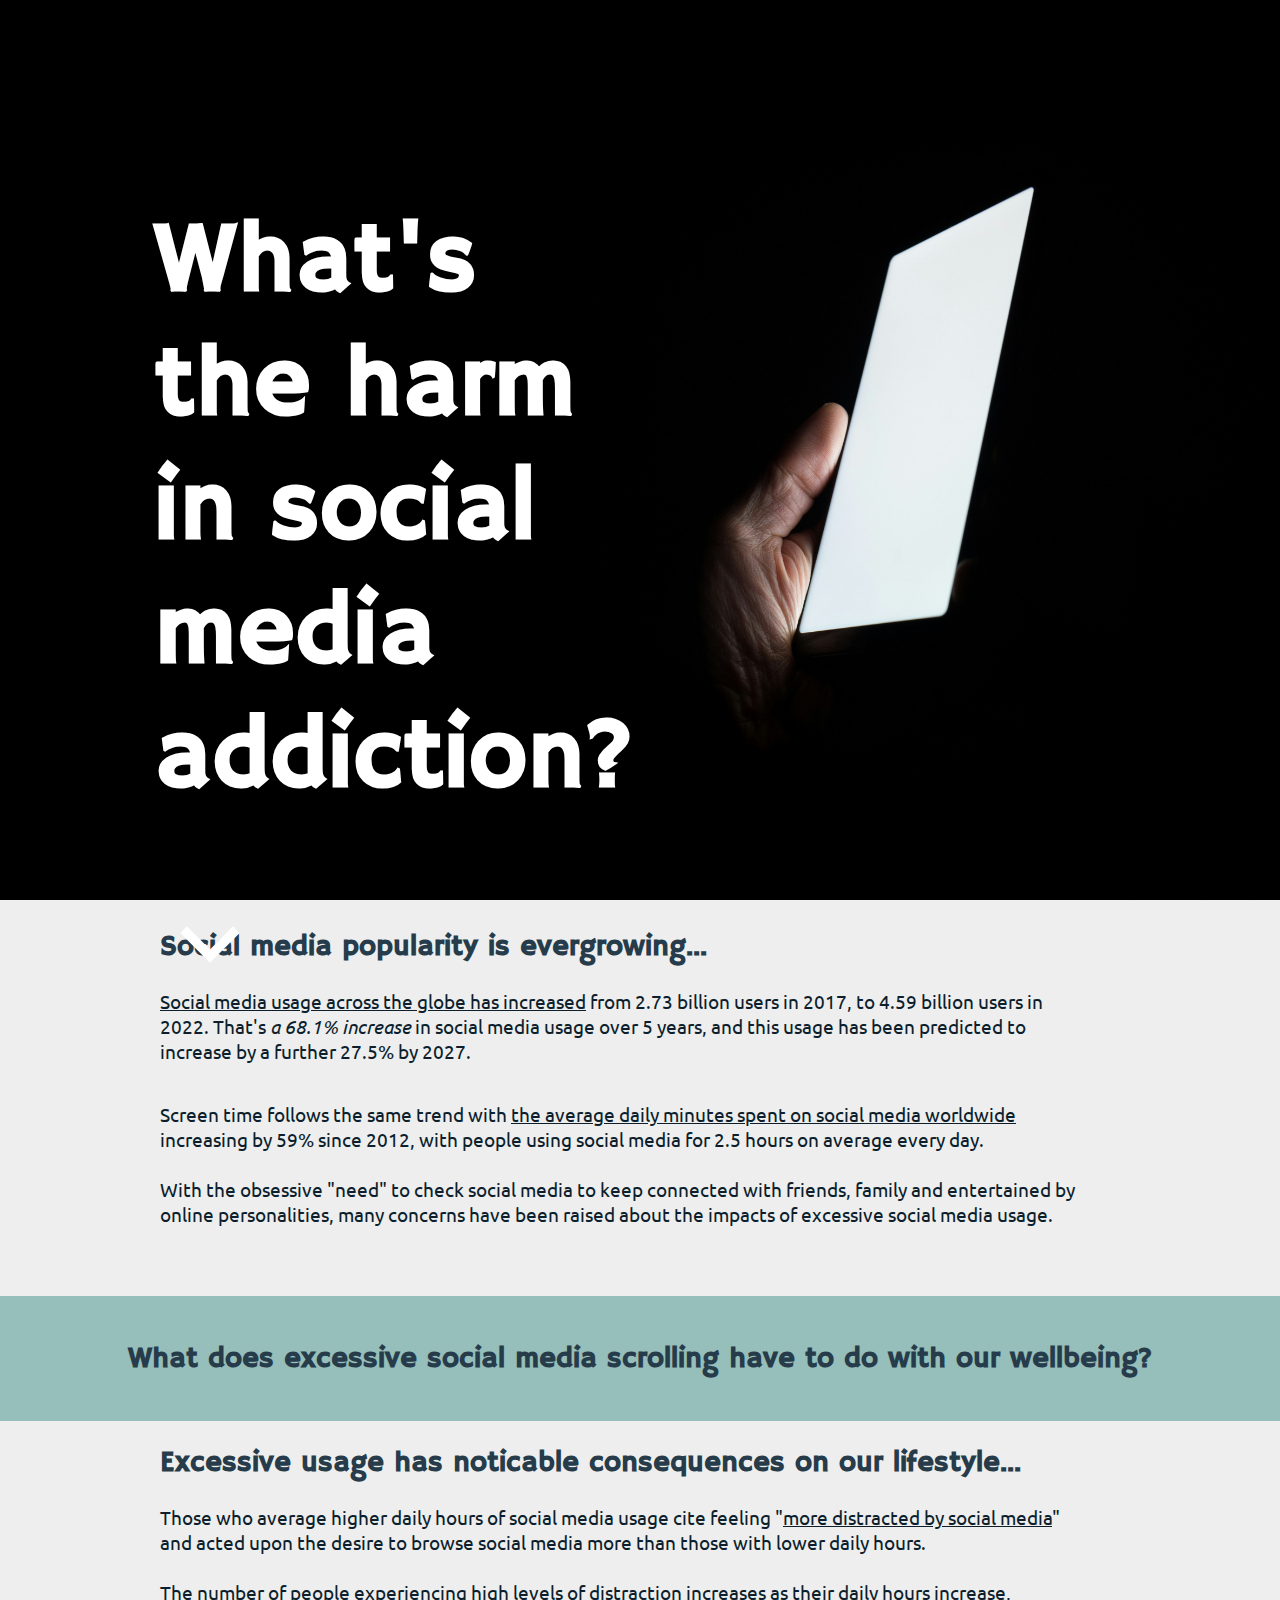
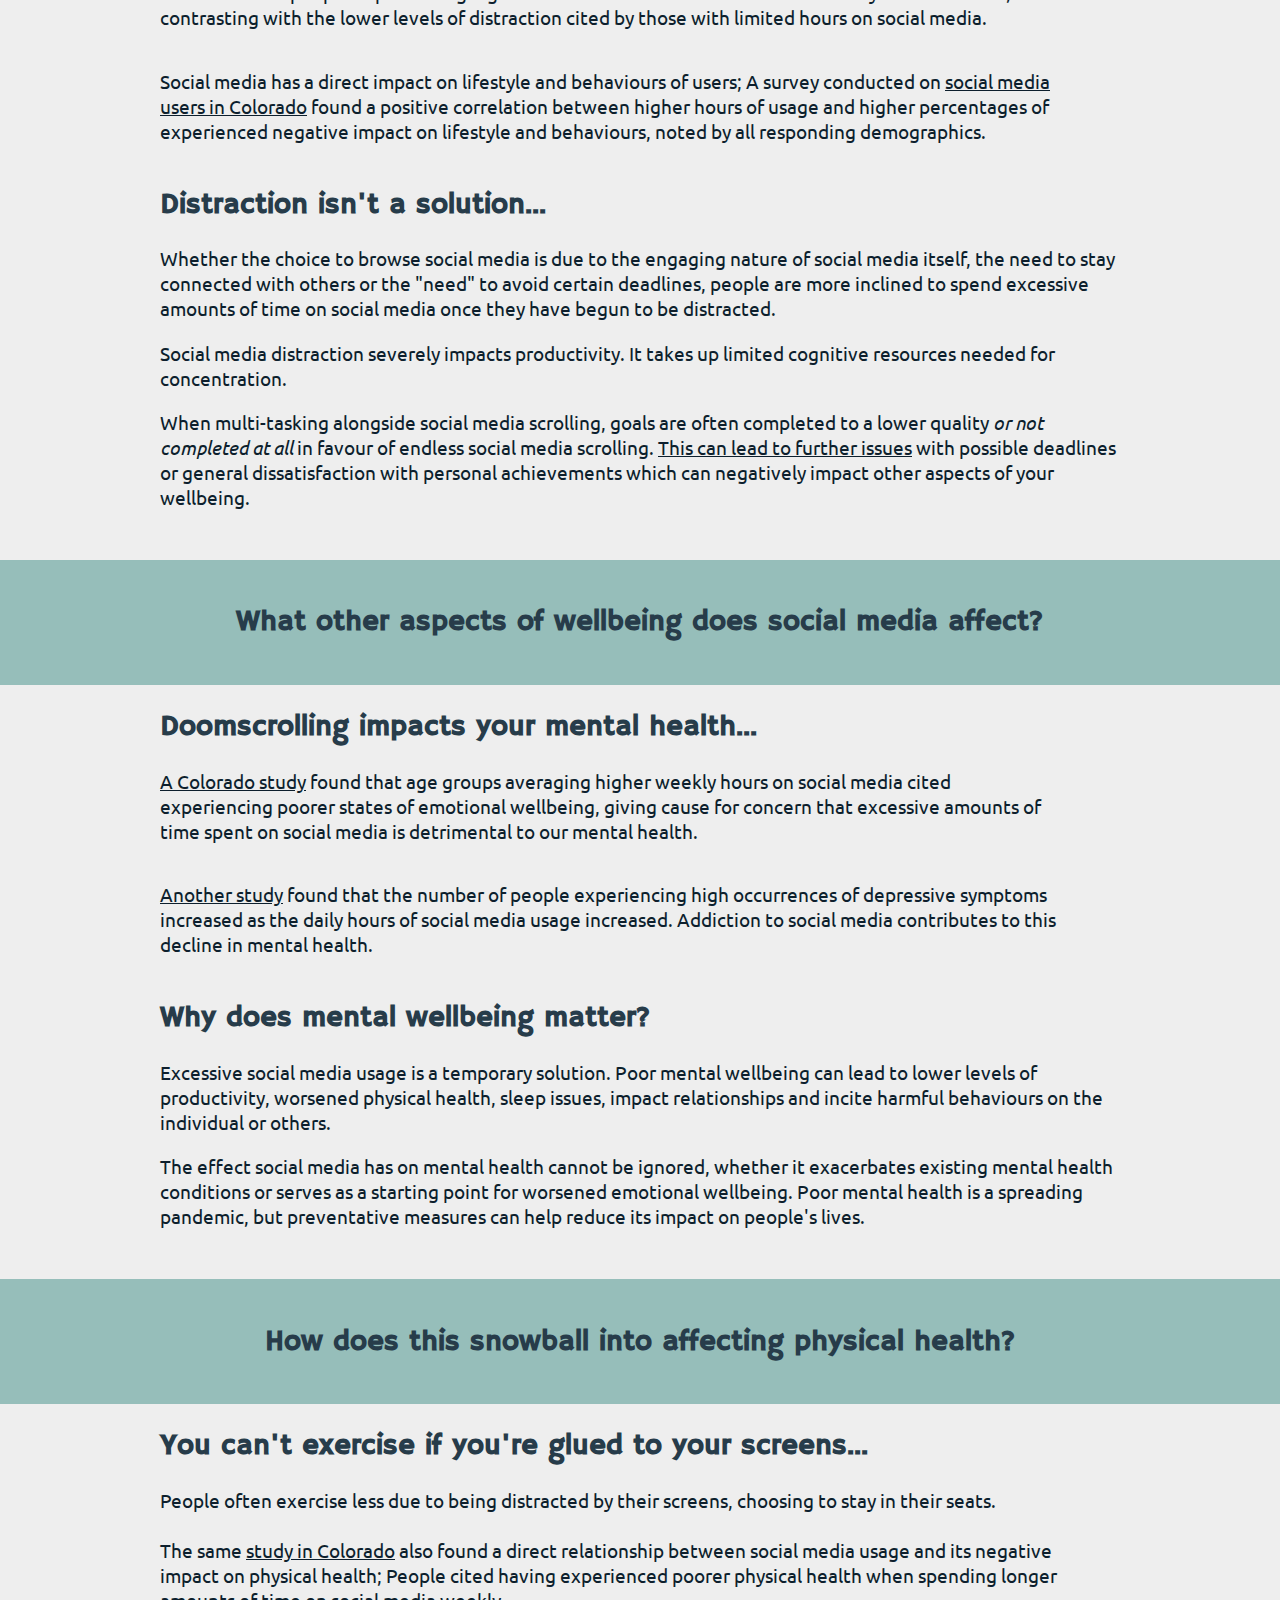
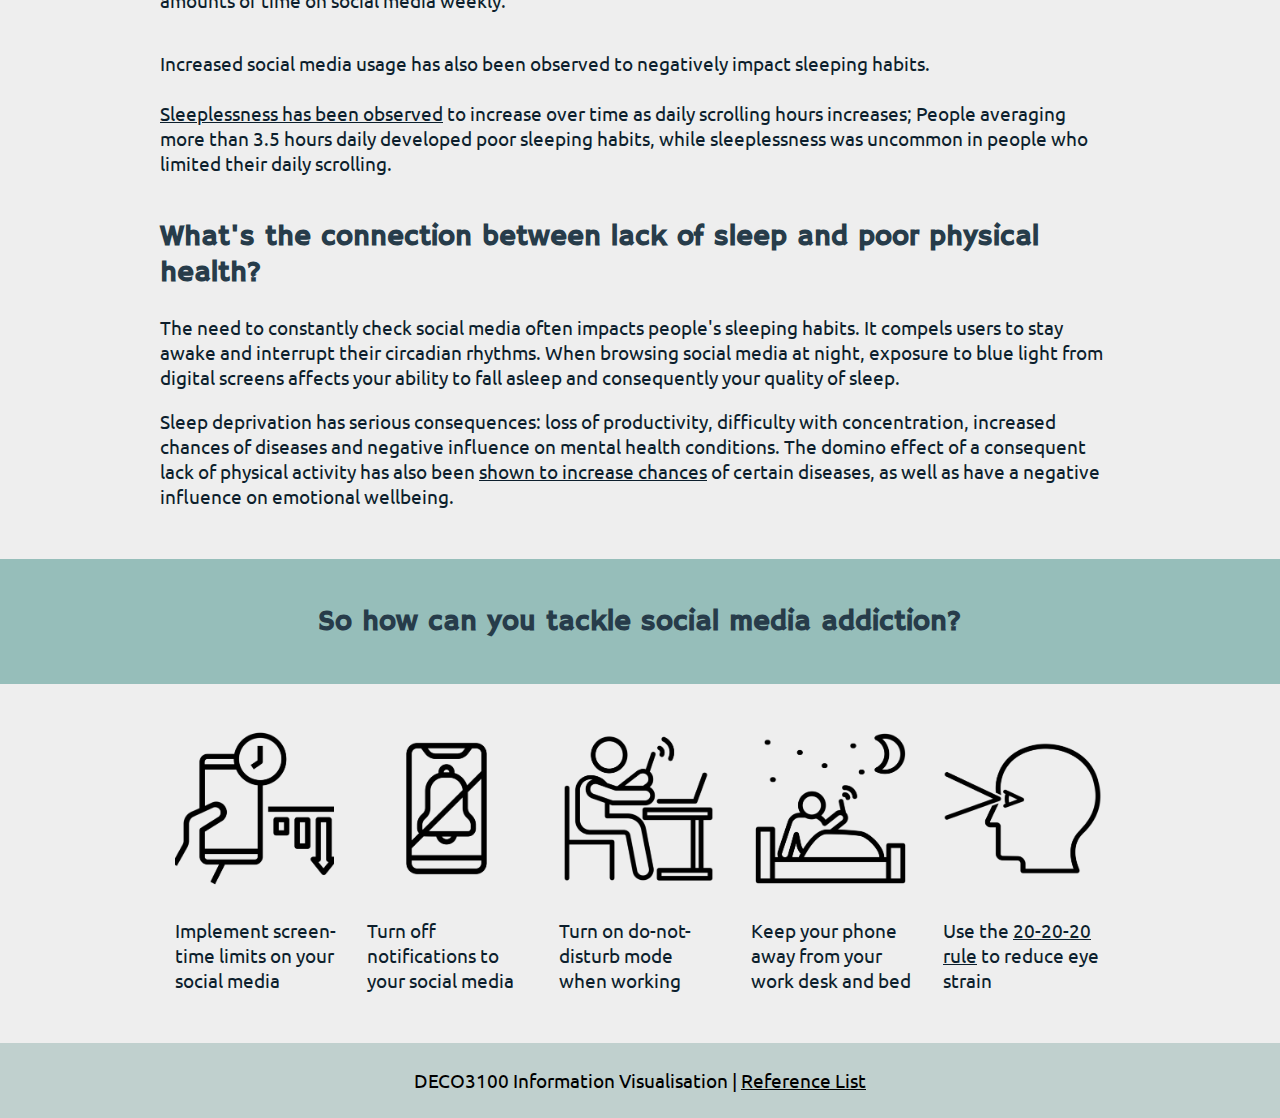
<file: index.html>
<!-- 
    SCREEN RESOLUTION USED FOR TESTING: 1805 x 1203
    Browser viewport resolution used for testing: 1805 x 1060
-->

<!DOCTYPE html>
<html lang="en">
    <head>
        <meta charset="utf-8">

        <link rel="stylesheet" href="styles.css">
        <link rel="icon" type="image/x-icon" href="images/icons8-mobile-phone-96.png">

        <script src="https://cdn.plot.ly/plotly-latest.min.js"></script>
        <!-- pulling fonts from Google Fonts -->
        <link rel="preconnect" href="https://fonts.googleapis.com">
        <link rel="preconnect" href="https://fonts.gstatic.com" crossorigin>
        <link href="https://fonts.googleapis.com/css2?family=Hammersmith+One&family=Ubuntu:wght@300&display=swap" rel="stylesheet">

        <title>DECO3100 Project</title>
    </head>
    <body>        
        <!-- Reference: https://www.geeksforgeeks.org/how-to-create-a-hero-image-using-html-and-css/ -->
        <header class="heroContainer">
            <div class="heroGradient"></div>
            <img class="heroImage" src="images/temp_heroimage_cropped.png">

            <div class="heroContent">
                <h1>What's the harm in social media addiction?</h1>

                <!-- Source: https://uiverse.io/ArturCodeCraft/afraid-fish-22 -->
                <div class="scrollContainer">
                    <div class="scrollAction">
                      <div class="scrollBox">
                        <svg viewBox="0 0 24 24" xmlns="http://www.w3.org/2000/svg">
                            <path d="M0 0h24v24H0z" fill="none"></path>
                            <path d="M11.9997 13.1716L7.04996     8.22186L5.63574 9.63607L11.9997 16L18.3637 9.63607L16.9495 8.22186L11.9997 13.1716Z" fill="rgba(255,255,255,1)">
                            </path>
                        </svg>
                      </div>
                    </div>
                </div>
            </div>
        </header>
        
        <main>
            <!-- articles are used to divide each section/talking point -->
            <article id="introduction">
                <!-- plotContainer is used to align the paragraphs and graph side by side with display:flex -->
                <div class="plotContainer">
                    <div class="plotParagraph">
                        <h2>Social media popularity is evergrowing...</h2>
                        <p><a href="http://www.statista.com/statistics/278414/number-of-worldwide-social-network-users/" target="_blank">Social media usage across the globe has increased</a> from 2.73 billion users in 2017, to 4.59 billion users in 2022. That's <em>a 68.1% increase</em> in social media usage over 5 years, and this usage has been predicted to increase by a further 27.5% by 2027.</p>
                    </div>
                    <div id="plotUsersWorldwide" class="plotly"></div>
                </div>
                
                <div class="plotContainer">
                    <p>Screen time follows the same trend with <a href="http://www.statista.com/statistics/433871/daily-social-media-usage-worldwide/" target="_blank">the average daily minutes spent on social media worldwide</a> increasing by 59% since 2012, with people using social media for 2.5 hours on average every day.<br><br>With the obsessive "need" to check social media to keep connected with friends, family and entertained by online personalities, many concerns have been raised about the impacts of excessive social media usage.</p>
                    <div id="plotDailyMinutes" class="plotly"></div>
                </div>
            </article>
            
            <div class="banner">
                <h2>What does excessive social media scrolling have to do with our wellbeing?</h2>
            </div>
        
            <article>
                <div class="plotContainer">
                    <div class="plotParagraph">
                        <h2>Excessive usage has noticable consequences on our lifestyle...</h2>
                        <p>Those who average higher daily hours of social media usage cite feeling "<a href="https://www.kaggle.com/datasets/shabdamocharla/social-media-mental-health" target="_blank">more distracted by social media</a>" and acted upon the desire to browse social media more than those with lower daily hours.<br><br>The number of people experiencing high levels of distraction increases as their daily hours increase, contrasting with the lower levels of distraction cited by those with limited hours on social media.</p>
                        <!-- <p>Social media usage is a leading cause of distraction in our daily lives.</p> -->
                    </div>
                    <div id="plotDistraction" class="plotly"></div>
                </div>
                
                <div class="plotContainer">
                    <p>Social media has a direct impact on lifestyle and behaviours of users; A survey conducted on <a href="https://dataverse.harvard.edu/dataset.xhtml?persistentId=doi:10.7910/DVN/JBPZ9E" target="_blank">social media users in Colorado</a> found a positive correlation between higher hours of usage and higher percentages of experienced negative impact on lifestyle and behaviours, noted by all responding demographics.</p>
                    <div id="plotBehaviourImpact" class="plotly"></div>
                </div>

                <h2>Distraction isn't a solution...</h2>
                <p>Whether the choice to browse social media is due to the engaging nature of social media itself, the need to stay connected with others or the "need" to avoid certain deadlines, people are more inclined to spend excessive amounts of time on social media once they have begun to be distracted.</p>
                <p>Social media distraction severely impacts productivity. It takes up limited cognitive resources needed for concentration.</p>
                <p>When multi-tasking alongside social media scrolling, goals are often completed to a lower quality <em>or not completed at all</em> in favour of endless social media scrolling. <a href="https://doi.org/10.3389/fpsyg.2021.711416" target="_blank">This can lead to further issues</a> with possible deadlines or general dissatisfaction with personal achievements which can negatively impact other aspects of your wellbeing.</p>
                <!-- Source: Koessmeier, C., & Büttner, O. B. (2021). Why are we distracted by social media? Distraction situations and strategies, reasons for distraction, and individual differences. *Frontiers in Psychology, 12*. https://doi.org/10.3389/fpsyg.2021.711416 -->
            </article>
            
            <div class="banner">
                <h2>What other aspects of wellbeing does social media affect?</h2>
            </div>

            <article>
                <div class="plotContainer">
                    <div class="plotParagraph">
                        <h2>Doomscrolling impacts your mental health...</h2>
                        <!-- <p>Excessive amounts of time spent on social media often results in higher levels of negative impact on emotional wellbeing.<br><br> <a href="https://dataverse.harvard.edu/dataset.xhtml?persistentId=doi:10.7910/DVN/JBPZ9E">A Colorado study</a> found that age groups averaging higher weekly hours on social media cited experiencing poorer states of emotional wellbeing.</p> -->
                        <p><a href="https://dataverse.harvard.edu/dataset.xhtml?persistentId=doi:10.7910/DVN/JBPZ9E" target="_blank">A Colorado study</a> found that age groups averaging higher weekly hours on social media cited experiencing poorer states of emotional wellbeing, giving cause for concern that excessive amounts of time spent on social media is detrimental to our mental health.</p>
                    </div>
                    <div id="plotEmotionalWellbeing" class="plotly"></div>
                </div>

                <div class="plotContainer">
                    <!-- <p><a href="https://www.kaggle.com/datasets/shabdamocharla/social-media-mental-health">Another study</a> found that there was an increasing number of people who experienced high frequencies of depressive symptoms when spending more hours using social media. There are a concerningly large amount of people who frequently experience symptoms of depression while spending more than 3.5 hours a day on social media.</p> -->
                    <p><a href="https://www.kaggle.com/datasets/shabdamocharla/social-media-mental-health" target="_blank">Another study</a> found that the number of people experiencing high occurrences of depressive symptoms increased as the daily hours of social media usage increased. Addiction to social media contributes to this decline in mental health.</p>
                    <div id="plotDepression" class="plotly"></div>
                </div>

                <h2>Why does mental wellbeing matter?</h2>
                <p>Excessive social media usage is a temporary solution. Poor mental wellbeing can lead to lower levels of productivity, worsened physical health, sleep issues, impact relationships and incite harmful behaviours on the individual or others.</p>
                <p>The effect social media has on mental health cannot be ignored, whether it exacerbates existing mental health conditions or serves as a starting point for worsened emotional wellbeing. Poor mental health is a spreading pandemic, but preventative measures can help reduce its impact on people's lives.</p>
            </article>
            
            <div class="banner">
                <h2>How does this snowball into affecting physical health?</h2>
            </div>
            <article>
                <div class="plotContainer">
                    <div class="plotParagraph">
                        <h2>You can't exercise if you're glued to your screens...</h2>
                        <p>People often exercise less due to being distracted by their screens, choosing to stay in their seats.<br><br>The same <a href="https://dataverse.harvard.edu/dataset.xhtml?persistentId=doi:10.7910/DVN/JBPZ9E" target="_blank">study in Colorado</a> also found a direct relationship between social media usage and its negative impact on physical health; People cited having experienced poorer physical health when spending longer amounts of time on social media weekly.</p>
                    </div>
                    <div id="plotPhysicalWellbeing" class="plotly"></div>
                </div>

                <div class="plotContainer">
                    <p>Increased social media usage has also been observed to negatively impact sleeping habits.<br><br> <a href="https://www.kaggle.com/datasets/shabdamocharla/social-media-mental-health" target="_blank">Sleeplessness has been observed</a> to increase over time as daily scrolling hours increases; People averaging more than 3.5 hours daily developed poor sleeping habits, while sleeplessness was uncommon in people who limited their daily scrolling.</p>
                    <div id="plotSleeplessness" class="plotly"></div>
                </div>

                <h2>What's the connection between lack of sleep and poor physical health?</h2>
                <p>The need to constantly check social media often impacts people's sleeping habits. It compels users to stay awake and interrupt their circadian rhythms. When browsing social media at night, exposure to blue light from digital screens affects your ability to fall asleep and consequently your quality of sleep.</p>
                <p>Sleep deprivation has serious consequences: loss of productivity, difficulty with concentration, increased chances of diseases and negative influence on mental health conditions. The domino effect of a consequent lack of physical activity has also been <a href="https://www.nhlbi.nih.gov/health/sleep-deprivation" target="_blank">shown to increase chances</a> of certain diseases, as well as have a negative influence on emotional wellbeing.</p>
                <!-- Source: *What are sleep deprivation and deficiency?* (2022). National Heart, Lung, and Blood Institute. https://www.nhlbi.nih.gov/health/sleep-deprivation -->
            </article>

            <div class="banner">
                <h2>So how can you tackle social media addiction?</h2>
            </div>

            <article id="solution">
                <div class="imageContainer">
                    <img src="images/01-screentime.png">
                    <p>Implement screen-time limits on your social media</p>
                </div>
                <div class="imageContainer">
                    <img src="images/02-mute.png">
                    <p>Turn off notifications to your social media</p>
                </div>
                <div class="imageContainer">
                    <img src="images/03-work.png">
                    <p>Turn on do-not-disturb mode when working</p>
                </div>
                <div class="imageContainer">
                    <img src="images/04-bed.png">
                    <p>Keep your phone away from your work desk and bed</p>
                </div>
                <div class="imageContainer">
                    <img src="images/05-eyesight.png">
                    <p>Use the <a href="https://www.healthline.com/health/eye-health/20-20-20-rule" target="_blank">20-20-20 rule</a> to reduce eye strain</p>
                </div>
            </article>
        </main>

        <!-- links to a separate page with the reference list -->
        <footer>
            <p>DECO3100 Information Visualisation | <a href="references.html" id="referenceList">Reference List</a></p>
        </footer>

        <script src="script.js"></script>
    </body>
</html>
</file>
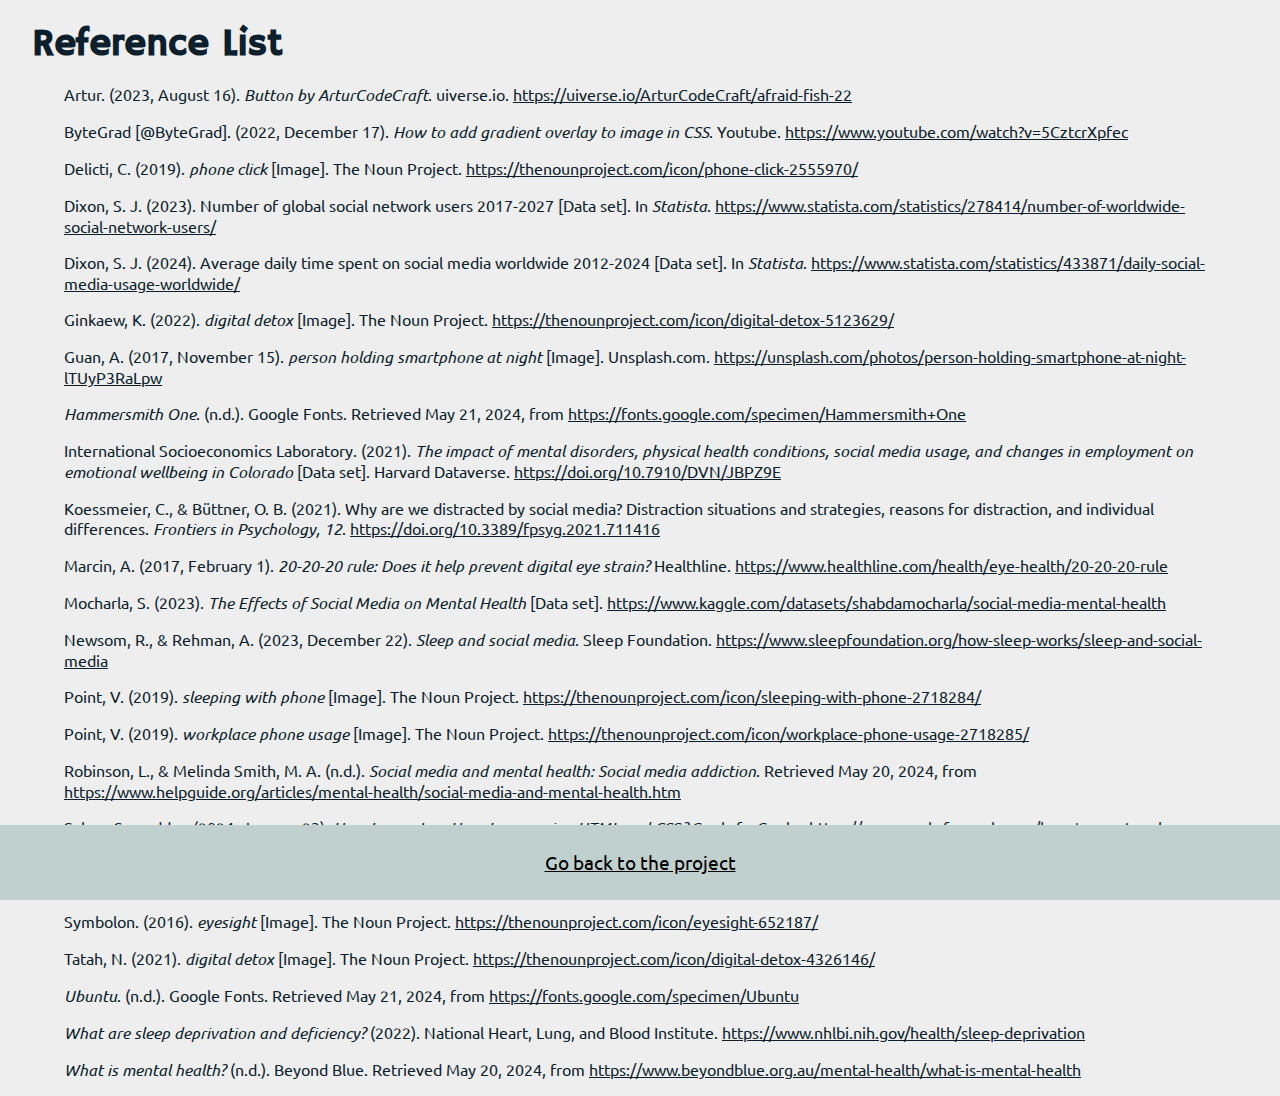
<file: references.html>
<!DOCTYPE html>
<html lang="en">
    <head>
        <meta charset="utf-8">

        <link rel="stylesheet" href="styles.css">
        <!-- temporary favicon -->
        <link rel="icon" type="image/x-icon" href="images/icons8-mobile-phone-96.png">

        <script src="https://cdn.plot.ly/plotly-latest.min.js"></script>
        <!-- pulling fonts from Google Fonts -->
        <link rel="preconnect" href="https://fonts.googleapis.com">
        <link rel="preconnect" href="https://fonts.gstatic.com" crossorigin>
        <link href="https://fonts.googleapis.com/css2?family=Hammersmith+One&family=Ubuntu:wght@300&display=swap" rel="stylesheet">

        <title>DECO3100 References</title>
    </head>
    <body>        
        <main>
            <h1 class="referenceHeading">Reference List</h1>
            <article class="references">
                <p>Artur. (2023, August 16). <em>Button by ArturCodeCraft</em>. uiverse.io. <a href="https://uiverse.io/ArturCodeCraft/afraid-fish-22">https://uiverse.io/ArturCodeCraft/afraid-fish-22</a> </p>
                <p>ByteGrad [@ByteGrad]. (2022, December 17). <em>How to add gradient overlay to image in CSS</em>. Youtube. <a href="https://www.youtube.com/watch?v=5CztcrXpfec">https://www.youtube.com/watch?v=5CztcrXpfec</a> </p>
                <p>Delicti, C. (2019). <em>phone click</em> [Image]. The Noun Project. <a href="https://thenounproject.com/icon/phone-click-2555970/">https://thenounproject.com/icon/phone-click-2555970/</a> </p>
                <p>Dixon, S. J. (2023). Number of global social network users 2017-2027 [Data set]. In <em>Statista</em>. <a href="https://www.statista.com/statistics/278414/number-of-worldwide-social-network-users/">https://www.statista.com/statistics/278414/number-of-worldwide-social-network-users/</a> </p>
                <p>Dixon, S. J. (2024). Average daily time spent on social media worldwide 2012-2024 [Data set]. In <em>Statista</em>. <a href="https://www.statista.com/statistics/433871/daily-social-media-usage-worldwide/">https://www.statista.com/statistics/433871/daily-social-media-usage-worldwide/</a> </p>
                <p>Ginkaew, K. (2022). <em>digital detox</em> [Image]. The Noun Project. <a href="https://thenounproject.com/icon/digital-detox-5123629/">https://thenounproject.com/icon/digital-detox-5123629/</a> </p>
                <p>Guan, A. (2017, November 15). <em>person holding smartphone at night</em> [Image]. Unsplash.com. <a href="https://unsplash.com/photos/person-holding-smartphone-at-night-lTUyP3RaLpw">https://unsplash.com/photos/person-holding-smartphone-at-night-lTUyP3RaLpw</a> </p>
                <p><em>Hammersmith One</em>. (n.d.). Google Fonts. Retrieved May 21, 2024, from <a href="https://fonts.google.com/specimen/Hammersmith+One">https://fonts.google.com/specimen/Hammersmith+One</a> </p>
                <p>International Socioeconomics Laboratory. (2021). <em>The impact of mental disorders, physical health conditions, social media usage, and changes in employment on emotional wellbeing in Colorado</em> [Data set]. Harvard Dataverse. <a href="https://doi.org/10.7910/DVN/JBPZ9E">https://doi.org/10.7910/DVN/JBPZ9E</a> </p>
                <p>Koessmeier, C., &amp; Büttner, O. B. (2021). Why are we distracted by social media? Distraction situations and strategies, reasons for distraction, and individual differences. <em>Frontiers in Psychology, 12</em>. <a href="https://doi.org/10.3389/fpsyg.2021.711416">https://doi.org/10.3389/fpsyg.2021.711416</a> </p>
                <p>Marcin, A. (2017, February 1). <em>20-20-20 rule: Does it help prevent digital eye strain?</em> Healthline. <a href="https://www.healthline.com/health/eye-health/20-20-20-rule">https://www.healthline.com/health/eye-health/20-20-20-rule</a> </p>
                <p>Mocharla, S. (2023). <em>The Effects of Social Media on Mental Health</em> [Data set]. <a href="https://www.kaggle.com/datasets/shabdamocharla/social-media-mental-health">https://www.kaggle.com/datasets/shabdamocharla/social-media-mental-health</a> </p>
                <p>Newsom, R., &amp; Rehman, A. (2023, December 22). <em>Sleep and social media</em>. Sleep Foundation. <a href="https://www.sleepfoundation.org/how-sleep-works/sleep-and-social-media">https://www.sleepfoundation.org/how-sleep-works/sleep-and-social-media</a> </p>
                <p>Point, V. (2019). <em>sleeping with phone</em> [Image]. The Noun Project. <a href="https://thenounproject.com/icon/sleeping-with-phone-2718284/">https://thenounproject.com/icon/sleeping-with-phone-2718284/</a></p>
                <p>Point, V. (2019). <em>workplace phone usage</em> [Image]. The Noun Project. <a href="https://thenounproject.com/icon/workplace-phone-usage-2718285/">https://thenounproject.com/icon/workplace-phone-usage-2718285/</a> </p>
                <p>Robinson, L., &amp; Melinda Smith, M. A. (n.d.). <em>Social media and mental health: Social media addiction</em>. Retrieved May 20, 2024, from <a href="https://www.helpguide.org/articles/mental-health/social-media-and-mental-health.htm">https://www.helpguide.org/articles/mental-health/social-media-and-mental-health.htm</a> </p>
                <p>Sabya_Samadder. (2024, January 23). <em>How to create a Hero Image using HTML and CSS ?</em> GeeksforGeeks. <a href="https://www.geeksforgeeks.org/how-to-create-a-hero-image-using-html-and-css/">https://www.geeksforgeeks.org/how-to-create-a-hero-image-using-html-and-css/</a> </p>
                <p>Shake Phone. (n.d.). <em>Shake Phone</em> [Image]. Icons8. <a href="https://icons8.com/icon/9eFGbwH7Ayyg/shake-phone">https://icons8.com/icon/9eFGbwH7Ayyg/shake-phone</a> </p>
                <p>Symbolon. (2016). <em>eyesight</em> [Image]. The Noun Project. <a href="https://thenounproject.com/icon/eyesight-652187/">https://thenounproject.com/icon/eyesight-652187/</a> </p>
                <p>Tatah, N. (2021). <em>digital detox</em> [Image]. The Noun Project. <a href="https://thenounproject.com/icon/digital-detox-4326146/">https://thenounproject.com/icon/digital-detox-4326146/</a> </p>
                <p><em>Ubuntu</em>. (n.d.). Google Fonts. Retrieved May 21, 2024, from <a href="https://fonts.google.com/specimen/Ubuntu">https://fonts.google.com/specimen/Ubuntu</a> </p>
                <p><em>What are sleep deprivation and deficiency?</em> (2022). National Heart, Lung, and Blood Institute. <a href="https://www.nhlbi.nih.gov/health/sleep-deprivation">https://www.nhlbi.nih.gov/health/sleep-deprivation</a> </p>
                <p><em>What is mental health?</em> (n.d.). Beyond Blue. Retrieved May 20, 2024, from <a href="https://www.beyondblue.org.au/mental-health/what-is-mental-health">https://www.beyondblue.org.au/mental-health/what-is-mental-health</a> </p>
            </article>
        </main>

        <footer id="referenceFooter">
            <a href="index.html" id="referenceList">Go back to the project</a>
        </footer>

        <script src="script.js"></script>
    </body>
</html>
</file>
<file: styles.css>
/* 
    SCREEN RESOLUTION USED FOR TESTING: 1805 x 1203
    Browser viewport resolution used for testing: 1805 x 1060
*/

/* setting up variables (e.g. set colour scheme) to be called later */
:root {
    /* --temp: rgb(167, 45, 45); */
    --temp: rgb(9, 107, 114);
    /* --backgroundColor: rgb(237, 242, 247); */
    --backgroundColor: rgb(238, 238, 238);
    --primaryFont: rgb(13, 31, 45);
    --secondaryFont: rgb(13, 31, 45);
    --hoverColor: rgb(32, 158, 148);
    /* --banner: rgb(137, 161, 199); */
    --banner: rgb(150, 190, 186);
    --bannerText: rgb(39, 60, 74);
}

/* html {
    scroll-snap-type: y mandatory;
} */

body {
    font-family: "Ubuntu", Helvetica, sans-serif;
    font-size: larger;
    background-color: var(--backgroundColor);
    color: var(--primaryFont);
    margin: 0px;
}

h1, h2 {
    font-family: "Hammersmith One", Helvetica, sans-serif;
}

/* making the main content stay in the middle of the page */
main article {
    max-width: 75vw;
    margin: auto;
}

/* article h2 {
    margin-top: 2rem;
} */

.graphTitle {
    color: var(--temp);
}

/* plotContainer includes both the paragraph text and the plotly graph on the side */
.plotContainer {
    display: flex;
    justify-content: center;
    max-height: 600px;
    /* margin: auto; */
    align-items: center;
}

.plotParagraph, .plotContainer p {
    align-self: center;
    margin-right: 30px;
}

.plotRow h3 {
    text-align: center;
}

.banner {
    width: 100%;
    height: 125px;
    display: flex;
    justify-content: center;
    align-items: center;
    /* text-align: center; */
    margin: 50px auto auto auto;
    background-color: var(--banner);
}

h2 {
    color: var(--bannerText);
}

#solution {
    margin-top: 45px;
    display: flex;
    justify-content: center;
    align-items: flex-end;
}

/* imageContainer styling used to create grids of the solution icons */
.imageContainer {
    margin: auto 15px auto 15px;
    width: 20vw;
    height: auto;
    align-items: center;
}

.imageContainer img {
    width: 98%;
    height: auto;
    align-self: flex-start;
}

.imageContainer p {
    margin-top: 25px;
    margin-bottom: 0px;
    align-content: end;
}

footer {
    width: 100%;
    margin-top: 50px;
    height: 75px;
    text-align: center;
    /* background-color: rgb(197, 197, 197); */
    background-color: rgb(192, 208, 206);
    color: rgb(0, 0, 0);

    display: flex;
    justify-content: center;
    align-items: center;
}

a:link, a:visited {
    color: var(--secondaryFont);
}

a:hover {
    /* color: rgb(9, 150, 82); */
    color: var(--hoverColor);
}

.references {
    font-size: medium;
}

#referenceList {
    color: black;
}
#referenceList:hover {
    /* color: red; */
    color: var(--hoverColor);
}

#referenceFooter {
    position: absolute;
    bottom: 0;
}

/* The following code is for styling the hero image at the top of the website along with the animated white arrow
    References: 
    1. https://www.geeksforgeeks.org/how-to-create-a-hero-image-using-html-and-css/
    2. https://www.youtube.com/watch?v=5CztcrXpfec
*/

.heroGradient {
    width: 100%;
    height: 100vh;
    position: absolute;
}
.heroImage {
    width: 100%;
    height: 100vh;
    margin-top: 0px;
}
.heroContent {
    /* text-align: center; */
    position: absolute;
    /* top: 50px;
    left: 27%; */
    top: 15vh;
    left: 12vw;
    max-width: 35%;
    color: rgb(255, 255, 255);
    font-size: 3.1rem;
    /* font-size: 50px; */
}

/* Source: https://uiverse.io/ArturCodeCraft/afraid-fish-22 */
/* a {
    text-decoration: none;
} */

/* <main-style> ============================ */
/* .scrollText {
    color: rgb(255, 255, 255);
    font-size: 15px;
} */

.scrollContainer {
    /* max-width: fit-content; */
    max-width: 25%;
}

.scrollContainer .scrollBox {
    animation: scroll-down 2s infinite;
    position: inherit;
}

/* Animating the scroll icon */
@keyframes scroll-down {
    0%, 100% {
        transform: translateY(0rem);
        opacity: 1;
    }

    35% {
        transform: translateY(1rem);
        opacity: 0;
    }

    70% {
        transform: translateY(-1rem);
        opacity: 0;
    }
}

.references {
    max-width: 90vw;
    margin: auto;
}

.referenceHeading {
    max-width: 95vw;
    margin: 20px auto auto auto;
}
</file>
